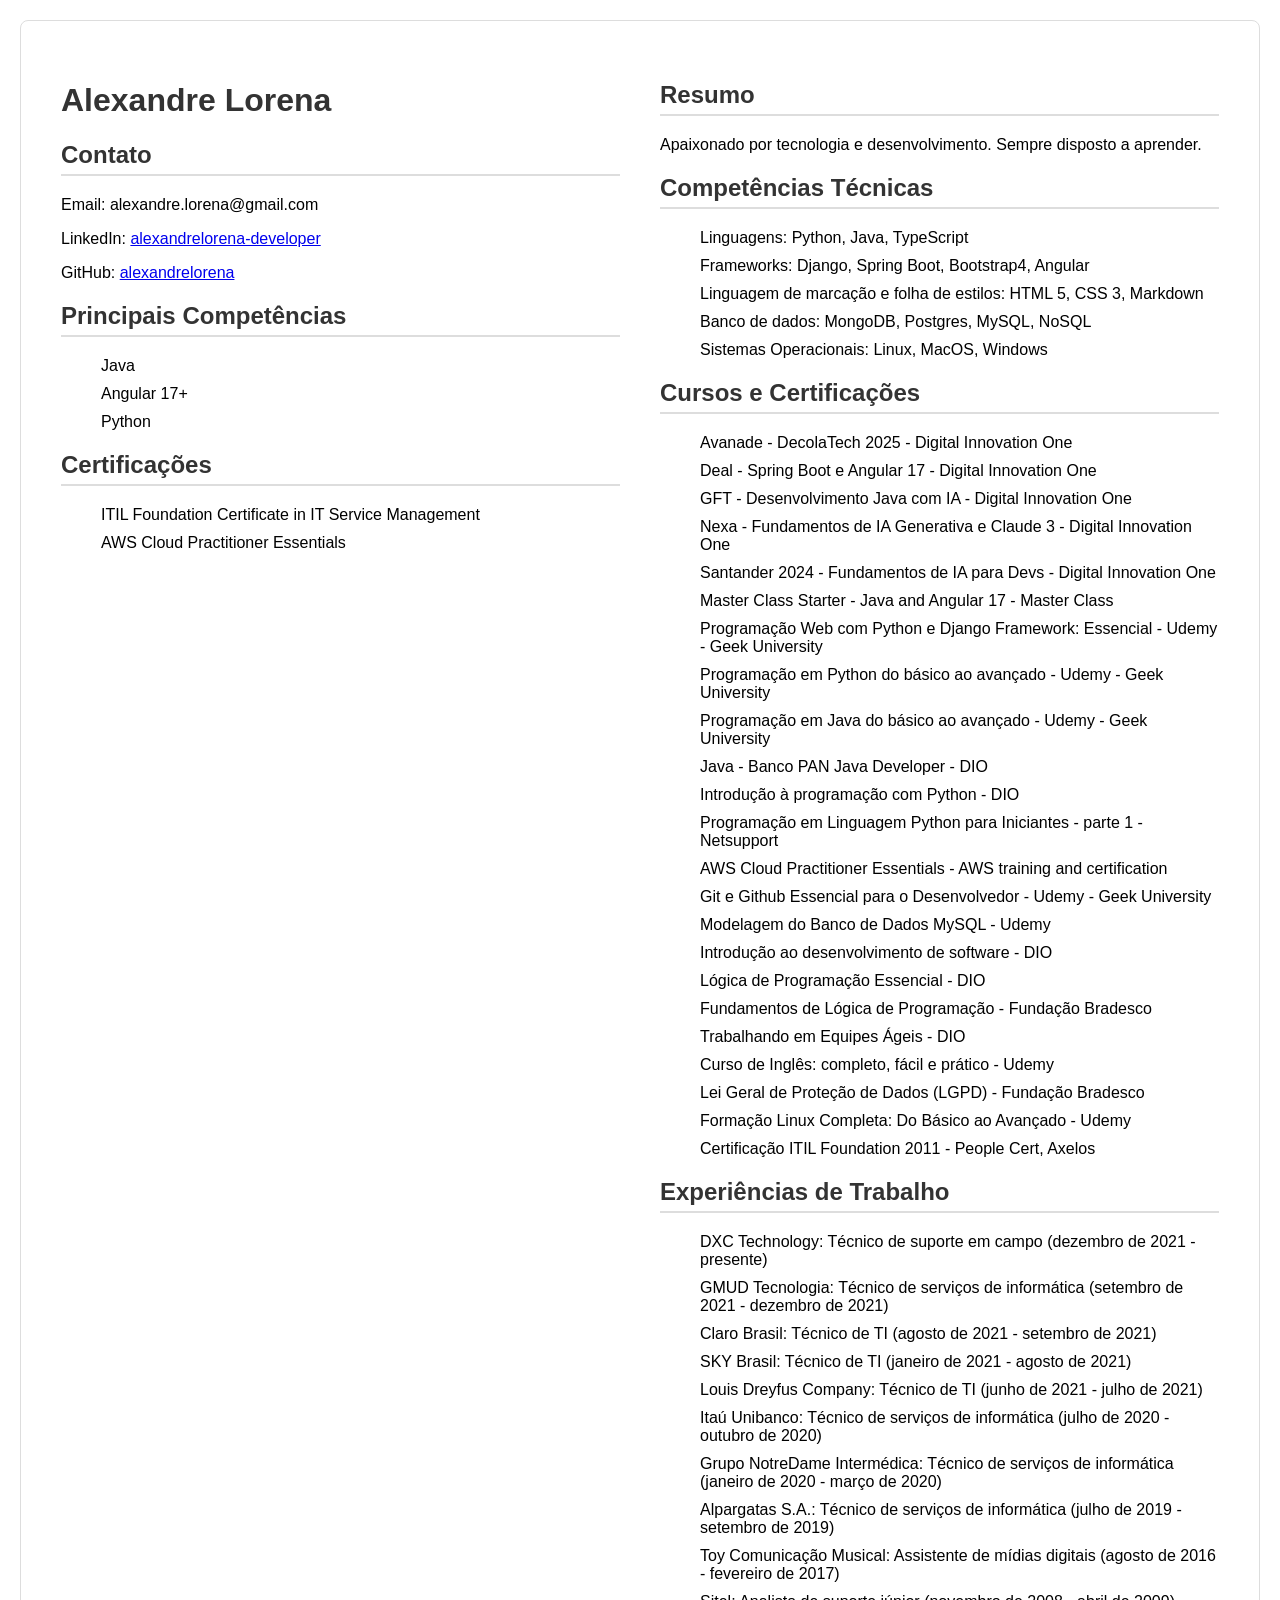
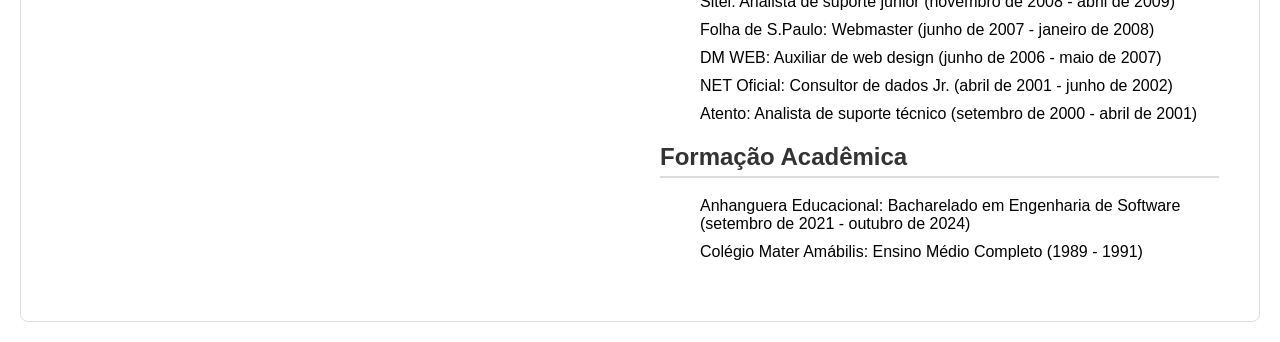
<file: curriculo-in.html>
<!DOCTYPE html>
<html lang="pt-BR">
  <head>
    <meta charset="UTF-8" />
    <meta name="viewport" content="width=device-width, initial-scale=1.0" />
    <title>Currículo de Alexandre Lorena</title>
    <style>
      body {
        font-family: Arial, sans-serif;
        margin: 20px;
      }
      .container {
        display: flex;
        max-width: 1200px;
        margin: auto;
        padding: 20px;
        border: 1px solid #ddd;
        border-radius: 8px;
      }
      .left-column,
      .right-column {
        flex: 1;
        padding: 20px;
      }
      h1,
      h2,
      h3 {
        color: #333;
      }
      .section {
        margin-bottom: 20px;
      }
      .section h2 {
        border-bottom: 2px solid #ddd;
        padding-bottom: 5px;
      }
      .section p,
      .section ul {
        :0 ;
      }
      .section ul {
        list-style-type: none;
      }
      .section li {
        margin-bottom: 10px;
      }
    </style>
  </head>
  <body>
    <div class="container">
      <div class="left-column">
        <h1>Alexandre Lorena</h1>
        <div class="section">
          <h2>Contato</h2>
          <p>Email: alexandre.lorena@gmail.com</p>
          <p>
            LinkedIn:
            <a href="https://www.linkedin.com/in/alexandrelorena-developer"
              >alexandrelorena-developer</a
            >
          </p>
          <p>
            GitHub:
            <a href="https://github.com/alexandrelorena">alexandrelorena</a>
          </p>
        </div>
        <div class="section">
          <h2>Principais Competências</h2>
          <ul>
            <li>Java</li>
            <li>Angular 17+</li>
            <li>Python</li>
          </ul>
        </div>
        <div class="section">
          <h2>Certificações</h2>
          <ul>
            <li>ITIL Foundation Certificate in IT Service Management</li>
            <li>AWS Cloud Practitioner Essentials</li>
          </ul>
        </div>
      </div>
      <div class="right-column">
        <div class="section">
          <h2>Resumo</h2>
          <p>
            Apaixonado por tecnologia e desenvolvimento. Sempre disposto a
            aprender.
          </p>
        </div>
        <div class="section">
          <h2>Competências Técnicas</h2>
          <ul>
            <li>Linguagens: Python, Java, TypeScript</li>
            <li>Frameworks: Django, Spring Boot, Bootstrap4, Angular</li>
            <li>
              Linguagem de marcação e folha de estilos: HTML 5, CSS 3, Markdown
            </li>
            <li>Banco de dados: MongoDB, Postgres, MySQL, NoSQL</li>
            <li>Sistemas Operacionais: Linux, MacOS, Windows</li>
          </ul>
        </div>
        <div class="section">
          <h2>Cursos e Certificações</h2>
          <ul>
            <li>Avanade - DecolaTech 2025 - Digital Innovation One</li>
            <li>Deal - Spring Boot e Angular 17 - Digital Innovation One</li>
            <li>GFT - Desenvolvimento Java com IA - Digital Innovation One</li>
            <li>
              Nexa - Fundamentos de IA Generativa e Claude 3 - Digital
              Innovation One
            </li>
            <li>
              Santander 2024 - Fundamentos de IA para Devs - Digital Innovation
              One
            </li>
            <li>Master Class Starter - Java and Angular 17 - Master Class</li>
            <li>
              Programação Web com Python e Django Framework: Essencial - Udemy -
              Geek University
            </li>
            <li>
              Programação em Python do básico ao avançado - Udemy - Geek
              University
            </li>
            <li>
              Programação em Java do básico ao avançado - Udemy - Geek
              University
            </li>
            <li>Java - Banco PAN Java Developer - DIO</li>
            <li>Introdução à programação com Python - DIO</li>
            <li>
              Programação em Linguagem Python para Iniciantes - parte 1 -
              Netsupport
            </li>
            <li>
              AWS Cloud Practitioner Essentials - AWS training and certification
            </li>
            <li>
              Git e Github Essencial para o Desenvolvedor - Udemy - Geek
              University
            </li>
            <li>Modelagem do Banco de Dados MySQL - Udemy</li>
            <li>Introdução ao desenvolvimento de software - DIO</li>
            <li>Lógica de Programação Essencial - DIO</li>
            <li>Fundamentos de Lógica de Programação - Fundação Bradesco</li>
            <li>Trabalhando em Equipes Ágeis - DIO</li>
            <li>Curso de Inglês: completo, fácil e prático - Udemy</li>
            <li>Lei Geral de Proteção de Dados (LGPD) - Fundação Bradesco</li>
            <li>Formação Linux Completa: Do Básico ao Avançado - Udemy</li>
            <li>Certificação ITIL Foundation 2011 - People Cert, Axelos</li>
          </ul>
        </div>
        <div class="section">
          <h2>Experiências de Trabalho</h2>
          <ul>
            <li>
              DXC Technology: Técnico de suporte em campo (dezembro de 2021 -
              presente)
            </li>
            <li>
              GMUD Tecnologia: Técnico de serviços de informática (setembro de
              2021 - dezembro de 2021)
            </li>
            <li>
              Claro Brasil: Técnico de TI (agosto de 2021 - setembro de 2021)
            </li>
            <li>
              SKY Brasil: Técnico de TI (janeiro de 2021 - agosto de 2021)
            </li>
            <li>
              Louis Dreyfus Company: Técnico de TI (junho de 2021 - julho de
              2021)
            </li>
            <li>
              Itaú Unibanco: Técnico de serviços de informática (julho de 2020 -
              outubro de 2020)
            </li>
            <li>
              Grupo NotreDame Intermédica: Técnico de serviços de informática
              (janeiro de 2020 - março de 2020)
            </li>
            <li>
              Alpargatas S.A.: Técnico de serviços de informática (julho de 2019
              - setembro de 2019)
            </li>
            <li>
              Toy Comunicação Musical: Assistente de mídias digitais (agosto de
              2016 - fevereiro de 2017)
            </li>
            <li>
              Sitel: Analista de suporte júnior (novembro de 2008 - abril de
              2009)
            </li>
            <li>
              Folha de S.Paulo: Webmaster (junho de 2007 - janeiro de 2008)
            </li>
            <li>
              DM WEB: Auxiliar de web design (junho de 2006 - maio de 2007)
            </li>
            <li>
              NET Oficial: Consultor de dados Jr. (abril de 2001 - junho de
              2002)
            </li>
            <li>
              Atento: Analista de suporte técnico (setembro de 2000 - abril de
              2001)
            </li>
          </ul>
        </div>
        <div class="section">
          <h2>Formação Acadêmica</h2>
          <ul>
            <li>
              Anhanguera Educacional: Bacharelado em Engenharia de Software
              (setembro de 2021 - outubro de 2024)
            </li>
            <li>Colégio Mater Amábilis: Ensino Médio Completo (1989 - 1991)</li>
          </ul>
        </div>
      </div>
    </div>
  </body>
</html>
</file>
